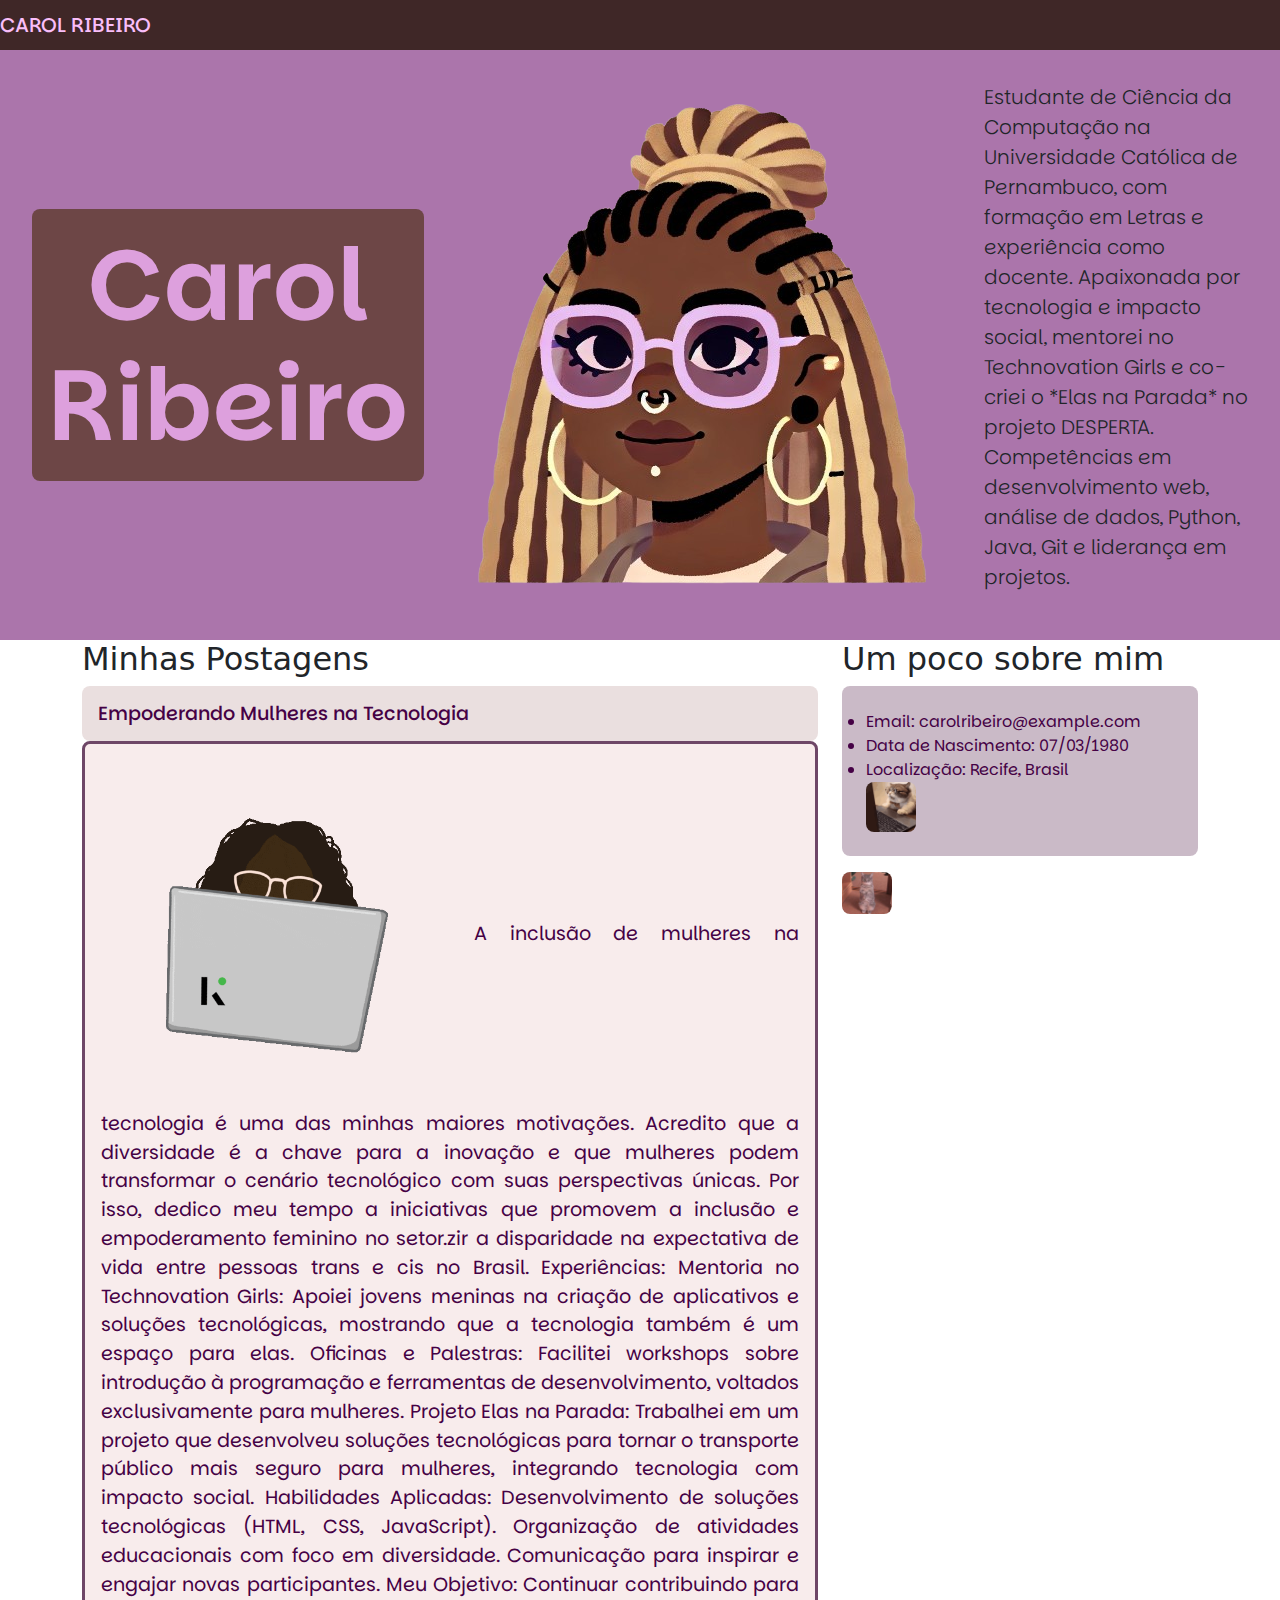
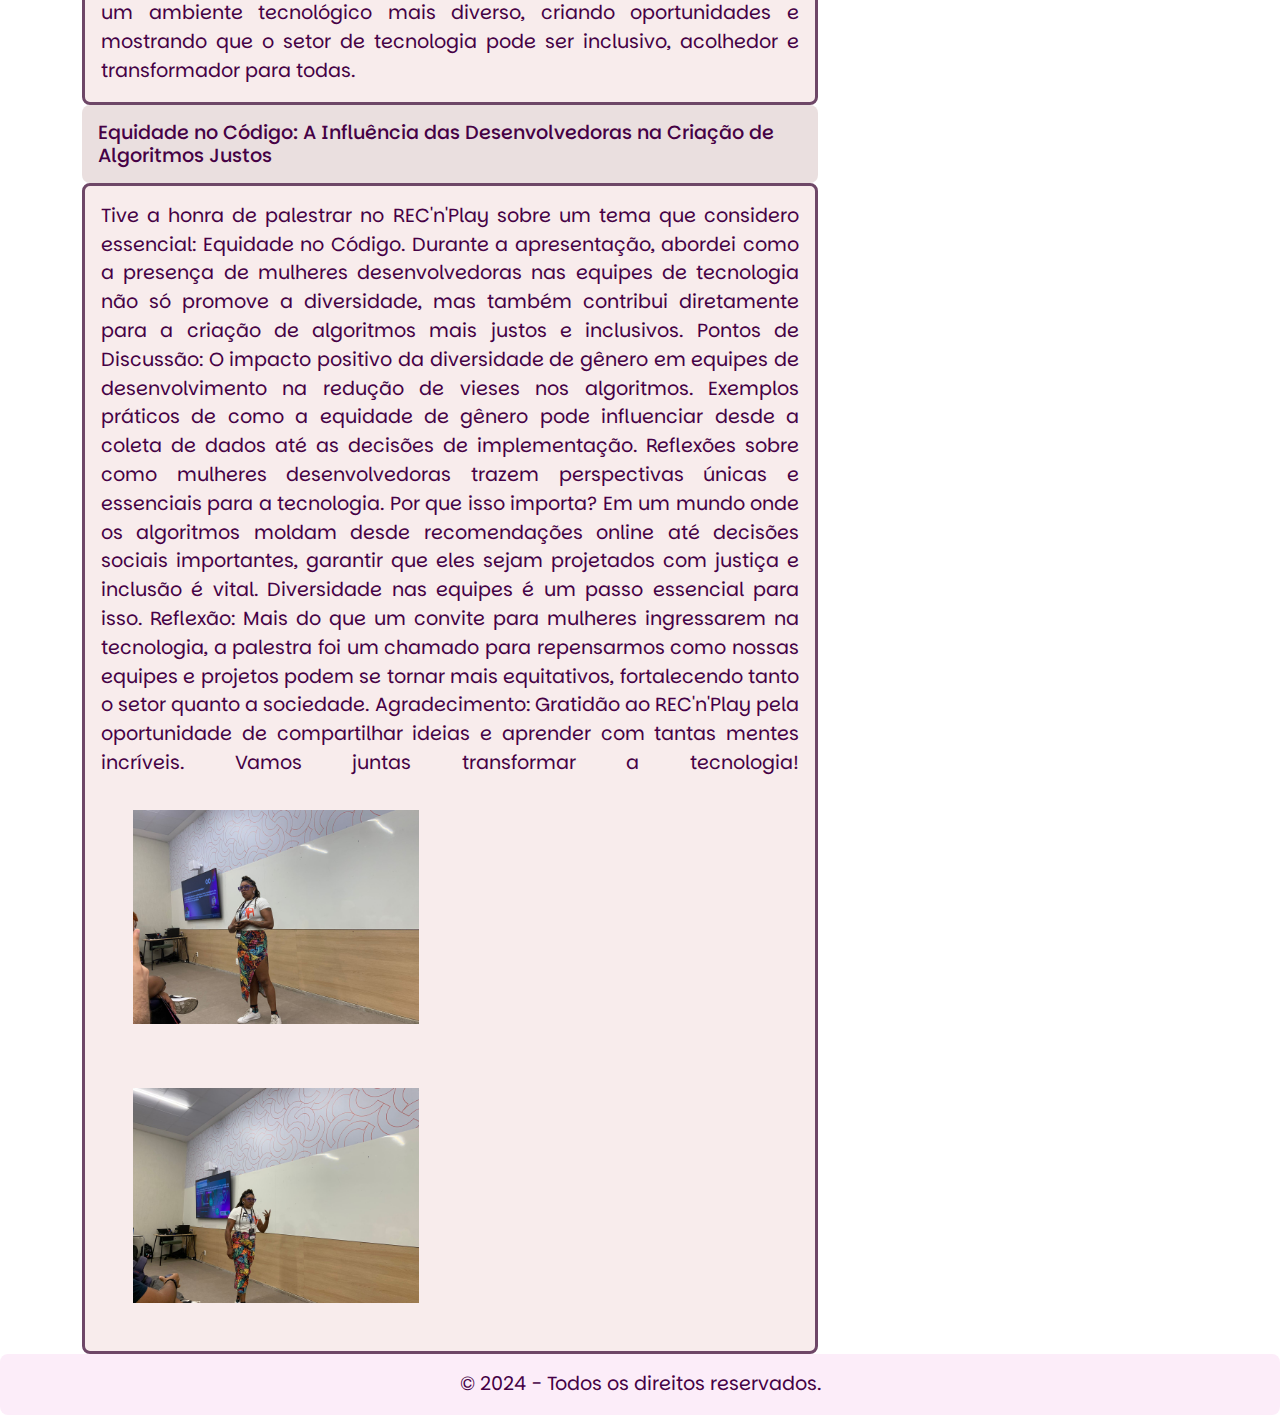
<file: index.html>
<!doctype html> 
<html lang="en"> 
  <head> 
    <meta charset="utf-8"> 
    <meta name="viewport" content="width=device-width, initial-scale=1"> 
    <title>Carol Ribeiro</title> 
    <link rel="stylesheet" href="styles.css">

    <link href="https://cdn.jsdelivr.net/npm/bootstrap@5.3.3/dist/css/bootstrap.min.css" 
rel="stylesheet" integrity="sha384
QWTKZyjpPEjISv5WaRU9OFeRpok6YctnYmDr5pNlyT2bRjXh0JMhjY6hW+ALEwIH" 
crossorigin="anonymous"> 
</head>
<body> 
    <nav class="navbar"> 
        <span class="navbar-brand mb-0 h1">Carol Ribeiro</span> 
    </nav> 
    <div class="jumbotron"> 
        <h1 class="display-4">Carol Ribeiro</h1> 
        <img src="converted_avatar.png" class="img-fluid" alt="Foto do Usuário">  
        <p class="lead">Estudante de Ciência da Computação na Universidade Católica de Pernambuco,
            com formação em Letras e experiência como docente. Apaixonada por tecnologia e impacto social, 
            mentorei no Technovation Girls e co-criei o *Elas na Parada* no projeto DESPERTA.
            Competências em desenvolvimento web, análise de dados, Python, Java, 
            Git e liderança em projetos.</p> 
    </div> 
    <div class="container"> 
        <div class="row"> 
            <div class="col-md-8"> 
                <h2>Minhas Postagens</h2> 
                <div class="card1"> 
                    <div class="card-body"> 
                        <h5 class="card-title">Empoderando Mulheres na Tecnologia
                        </h5> 
                        <p class="card-text"><img src="giphy.gif" class="img-fluid" alt="tec gif"> A inclusão de mulheres na tecnologia é uma das minhas maiores motivações. 
                            Acredito que a diversidade é a chave para a inovação e que mulheres podem transformar o cenário
                             tecnológico com suas perspectivas únicas. Por isso, dedico meu tempo a iniciativas que promovem a
                              inclusão e empoderamento feminino no setor.zir a disparidade na expectativa de vida entre pessoas 
                              trans e cis no Brasil.
                              Experiências:

Mentoria no Technovation Girls: Apoiei jovens meninas na criação de aplicativos e soluções tecnológicas, mostrando que a tecnologia também é um espaço para elas.
Oficinas e Palestras: Facilitei workshops sobre introdução à programação e ferramentas de desenvolvimento, voltados exclusivamente para mulheres.
Projeto Elas na Parada: Trabalhei em um projeto que desenvolveu soluções tecnológicas para tornar o transporte público mais seguro para mulheres, integrando tecnologia com impacto social.
Habilidades Aplicadas:

Desenvolvimento de soluções tecnológicas (HTML, CSS, JavaScript).
Organização de atividades educacionais com foco em diversidade.
Comunicação para inspirar e engajar novas participantes.
Meu Objetivo:
Continuar contribuindo para um ambiente tecnológico mais diverso, criando oportunidades e mostrando que o setor de tecnologia pode ser inclusivo, acolhedor e transformador para todas.
 </p> 
                    </div> 
                </div> 
                <div class="card2"> 
                    <div class="card-body"> 
                        <h5 class="card-title">Equidade no Código: A Influência das Desenvolvedoras na Criação de Algoritmos Justos</h5> 
                        <p class="card-text">Tive a honra de palestrar no REC'n'Play sobre um tema que considero essencial: Equidade no Código. Durante a apresentação, abordei como a presença de mulheres desenvolvedoras nas equipes de tecnologia não só promove a diversidade, mas também contribui diretamente para a criação de algoritmos mais justos e inclusivos.

                            Pontos de Discussão:
                            
                            O impacto positivo da diversidade de gênero em equipes de desenvolvimento na redução de vieses nos algoritmos.
                            Exemplos práticos de como a equidade de gênero pode influenciar desde a coleta de dados até as decisões de implementação.
                            Reflexões sobre como mulheres desenvolvedoras trazem perspectivas únicas e essenciais para a tecnologia.
                            Por que isso importa?
                            Em um mundo onde os algoritmos moldam desde recomendações online até decisões sociais importantes, garantir que eles sejam projetados com justiça e inclusão é vital. Diversidade nas equipes é um passo essencial para isso.
                            
                            Reflexão:
                            Mais do que um convite para mulheres ingressarem na tecnologia, a palestra foi um chamado para repensarmos como nossas equipes e projetos podem se tornar mais equitativos, fortalecendo tanto o setor quanto a sociedade.
                            
                            Agradecimento:
                            Gratidão ao REC'n'Play pela oportunidade de compartilhar ideias e aprender com tantas mentes incríveis. Vamos juntas transformar a tecnologia!
                            <img src="recinplay1.jpg" class="img-fluid" alt="rec in play1">  
                            <img src="recinplay2.jpg" class="img-fluid" alt="rec in play2">  
                            

                            </p> 
                    </div> 
                </div> 

                <!-- Adicione mais postagens conforme necessário --> 
            </div> 
            <div class="col-md-4"> 

                <h2> Um poco sobre mim</h2> 
                <ul> 
                    <li>Email: carolribeiro@example.com</li> 
                    <li>Data de Nascimento: 07/03/1980</li> 
                    <li>Localização: Recife, Brasil</li> 
                    <img src="gatinho-gato.gif" class="img-fluid" alt="gatinho 2">  

                </ul> 
                <img src="VVmJ.gif" class="img-fluid" alt="gatinho">  

            </div> 

        </div> 
    </div> 

    <footer class="footer"> 
        <div class="container text-center"> 
            &copy; 2024 - Todos os direitos reservados. 
        </div> 
    </footer> 
</body> 
</html>
</file>
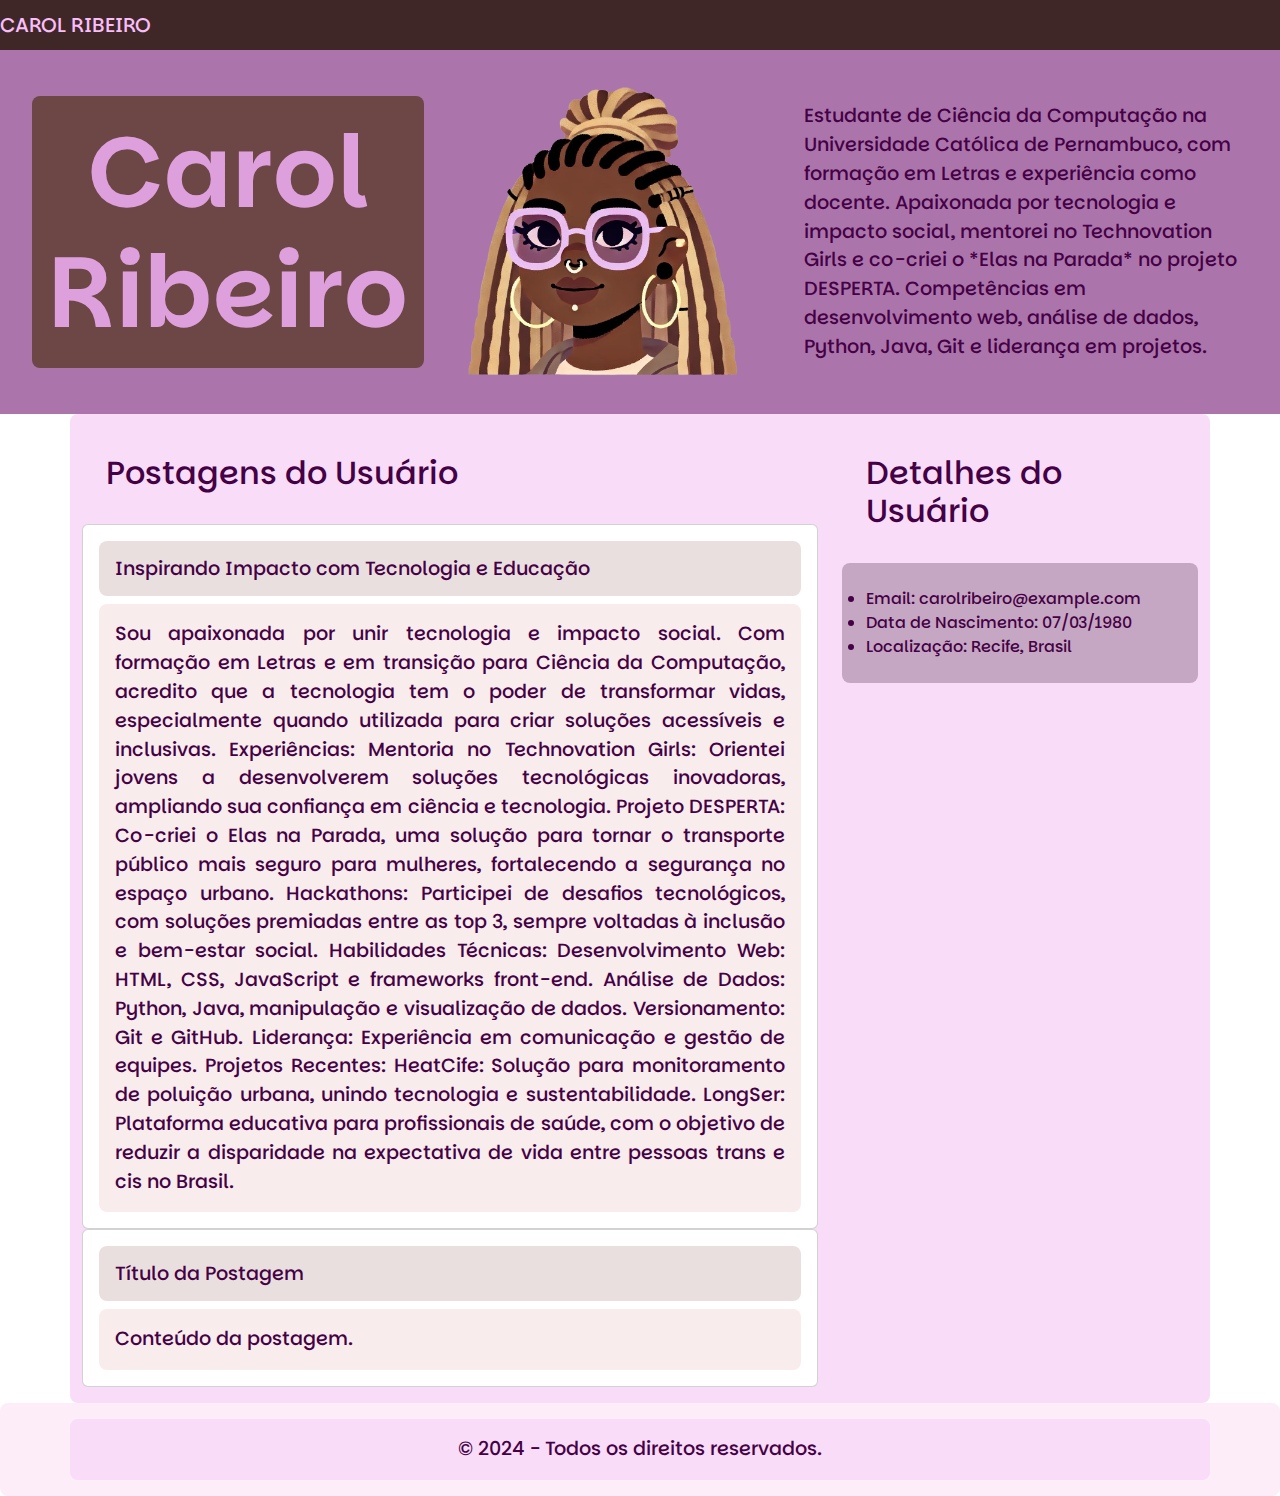
<file: atividade Bootstrap/index.html>
<!doctype html> 
<html lang="en"> 
  <head> 
    <meta charset="utf-8"> 
    <meta name="viewport" content="width=device-width, initial-scale=1"> 
    <title>Carol Ribeiro</title> 
    <link rel="stylesheet" href="styles.css">

    <link href="https://cdn.jsdelivr.net/npm/bootstrap@5.3.3/dist/css/bootstrap.min.css" 
rel="stylesheet" integrity="sha384
QWTKZyjpPEjISv5WaRU9OFeRpok6YctnYmDr5pNlyT2bRjXh0JMhjY6hW+ALEwIH" 
crossorigin="anonymous"> 
</head>
<body> 
    <nav class="navbar"> 
        <span class="navbar-brand mb-0 h1">Carol Ribeiro</span> 
    </nav> 
    <div class="jumbotron"> 
        <h1 class="display-4">Carol Ribeiro</h1> 
        <img src="converted_avatar.png" class="img-fluid" alt="Foto do Usuário">  
        <p class="lead">Estudante de Ciência da Computação na Universidade Católica de Pernambuco,
            com formação em Letras e experiência como docente. Apaixonada por tecnologia e impacto social, 
            mentorei no Technovation Girls e co-criei o *Elas na Parada* no projeto DESPERTA.
            Competências em desenvolvimento web, análise de dados, Python, Java, 
            Git e liderança em projetos.</p> 
    </div> 
    <div class="container"> 
        <div class="row"> 
            <div class="col-md-8"> 
                <h2>Postagens do Usuário</h2> 
                <div class="card"> 
                    <div class="card-body"> 
                        <h5 class="card-title">Inspirando Impacto com Tecnologia e Educação
                        </h5> 
                        <p class="card-text">Sou apaixonada por unir tecnologia e impacto social. Com formação em Letras e em transição para Ciência da Computação, acredito que a tecnologia tem o poder de transformar vidas, especialmente quando utilizada para criar soluções acessíveis e inclusivas.

Experiências:

Mentoria no Technovation Girls: Orientei jovens a desenvolverem soluções tecnológicas inovadoras, ampliando sua confiança em ciência e tecnologia.
Projeto DESPERTA: Co-criei o Elas na Parada, uma solução para tornar o transporte público mais seguro para mulheres, fortalecendo a segurança no espaço urbano.
Hackathons: Participei de desafios tecnológicos, com soluções premiadas entre as top 3, sempre voltadas à inclusão e bem-estar social.
Habilidades Técnicas:

Desenvolvimento Web: HTML, CSS, JavaScript e frameworks front-end.
Análise de Dados: Python, Java, manipulação e visualização de dados.
Versionamento: Git e GitHub.
Liderança: Experiência em comunicação e gestão de equipes.
Projetos Recentes:

HeatCife: Solução para monitoramento de poluição urbana, unindo tecnologia e sustentabilidade.
LongSer: Plataforma educativa para profissionais de saúde, com o objetivo de reduzir a disparidade na expectativa de vida entre pessoas trans e cis no Brasil.</p> 
                    </div> 
                </div> 
                <div class="card"> 
                    <div class="card-body"> 
                        <h5 class="card-title">Título da Postagem</h5> 
                        <p class="card-text">Conteúdo da postagem.</p> 
                    </div> 
                </div> 
                <!-- Adicione mais postagens conforme necessário --> 
            </div> 
            <div class="col-md-4"> 
                <h2>Detalhes do Usuário</h2> 
                <ul> 
                    <li>Email: carolribeiro@example.com</li> 
                    <li>Data de Nascimento: 07/03/1980</li> 
                    <li>Localização: Recife, Brasil</li> 
                </ul> 
            </div> 
        </div> 
    </div> 
    <footer class="footer"> 
        <div class="container text-center"> 
            &copy; 2024 - Todos os direitos reservados. 
        </div> 
    </footer> 
</body> 
</html>
</file>
<file: styles.css>
@import url('https://fonts.googleapis.com/css2?family=Lilita+One&family=Parkinsans:wght@300..800&display=swap');
*{
    margin: 0px;
    padding: 0px;
    box-sizing: border-box;

}


.navbar{
    font-family: "Parkinsans", sans-serif;
    font-style:normal;
    background-color: rgb(63, 39, 39) !important; 
    font-size: 20px; 
    color: rgb(69, 1, 69);
    padding: 0.5rem;
 
}
.navbar .navbar-brand {

    color: rgb(249, 190, 249); 
    
    text-transform: uppercase; 
}
.navbar .navbar-brand:hover {
    background-color: rgb(41, 1, 41);

    color: rgb(255, 255, 255); 
}


.jumbotron {

    font-family: "Parkinsans", sans-serif;

    display: flex; 
    align-items: center; 
    gap: 30px; 
    padding: 2rem;
    background-color: rgb(171, 117, 171); 
}

.jumbotron h1 {
    font-family: "Parkinsans", sans-serif;
    font-weight: 600;

    padding: 1rem;
    color: plum;
    background-color: rgb(109, 70, 70); 
    border-radius: 0.5rem;
    text-align: center;
    font-size: 100px; 
    margin: 0; 

.jumbotron p {
    font-family: "Parkinsans", sans-serif;
    font-weight: 500;
    color: rgb(69, 1, 69);
    font-size: 1.2rem; 
    line-height: 1.5; 
    margin: 0;
}

.jumbotron img {
    margin-right: 20px; 
    width: 300px; 
}

 

 .container{
    font-family: "Parkinsans", sans-serif;
    font-weight: 500;

    background-color: rgb(248, 220, 248);
    padding: 1rem;
    border-radius: 0.5rem;
    
    h2{
        
        font-family: "Parkinsans", sans-serif;

        color: rgb(69, 1, 69);
        padding: 1.5rem;

    }
    
 }

 }
 .col-md-4 ul{

    font-family: "Parkinsans", sans-serif;
    padding: 1.5rem;
    color: rgb(69, 1, 69);
    border-radius: 0.5rem;
    background-color: rgba(137, 100, 130, 0.448)

   

 }

 .col-md-4 img{
    margin-right: 20px; 
    width: 50px; 
    border-radius: 0.5rem;

}

 
.card-body h5{

        font-size: 1.2rem; 
        font-family: "Parkinsans", sans-serif;
        color: rgb(69, 1, 69);
        border-radius: 0.5rem; 
        padding: 1rem;
        background-color: rgba(186, 150, 150, 0.304)


    }
    

    .card-text img{
        padding: 2rem;
    
        width: 350px; 
        border-radius: 0.5rem;
        align-items: center; 
    
    }
    
.card-text{

        text-align: justify; 
        line-height: 1.5; 
        font-size: 1.2rem; 
        font-family: "Parkinsans", sans-serif;
        color: rgb(69, 1, 69);
        border-radius: 0.5rem; 
        padding: 1rem;
        border: 3px solid rgb(110, 71, 103); /* Contorno sólido */
        background-color: rgba(233, 194, 194, 0.304)

       
        }


.footer{
        font-size: 1.2rem;
        font-family: "Parkinsans", sans-serif;
        color: rgb(69, 1, 69);
        border-radius: 0.5rem; 
        padding: 1rem;
        background-color: rgba(244, 197, 234, 0.304)

}
</file>
<file: atividade Bootstrap/styles.css>
@import url('https://fonts.googleapis.com/css2?family=Lilita+One&family=Parkinsans:wght@300..800&display=swap');
*{
    margin: 0px;
    padding: 0px;
    box-sizing: border-box;

}



.navbar{
    font-family: "Parkinsans", sans-serif;
    font-style:normal;
    background-color: rgb(63, 39, 39) !important; /* Alterar a cor de fundo */
    font-size: 20px; /* Tamanho da fonte do texto */
    color: rgb(69, 1, 69);
    padding: 0.5rem;
 
}
.navbar .navbar-brand {

    color: rgb(249, 190, 249); /* Cor personalizada para o texto do título */
    
    text-transform: uppercase; /* Transformar o texto em letras maiúsculas */
}

.navbar .navbar-brand:hover {
    background-color: rgb(41, 1, 41);

    color: rgb(255, 255, 255); /* Cor ao passar o mouse */
}


.jumbotron {

    font-family: "Parkinsans", sans-serif;

    display: flex; /* Configura o layout como Flexbox */
    align-items: center; /* Alinha a imagem e o texto verticalmente */
    gap: 30px; /* Espaço entre a imagem e o texto */
    padding: 2rem;
    background-color: rgb(171, 117, 171); /* Cor de fundo */
}

.jumbotron h1 {
    font-family: "Parkinsans", sans-serif;
    font-weight: 600;

    padding: 1rem;
    color: plum;
    background-color: rgb(109, 70, 70); /* Fundo do título */
    border-radius: 0.5rem;
    text-align: center;
    font-size: 100px; /* Tamanho da fonte do texto */
    margin: 0; /* Remove margens extras */
}

.jumbotron p {
    font-family: "Parkinsans", sans-serif;
    font-weight: 500;
    color: rgb(69, 1, 69); /* Cor do texto */
    font-size: 1.2rem; /* Tamanho da fonte */
    line-height: 1.5; /* Altura das linhas para melhor leitura */
    margin: 0; /* Remove margens extras */
}

.jumbotron img {
    margin-right: 20px; /* Espaço entre a imagem e o texto */
    width: 300px; /* Tamanho da imagem */
}

 .container{
    font-family: "Parkinsans", sans-serif;
    font-weight: 500;

    background-color: rgb(248, 220, 248);
    padding: 1rem;
    border-radius: 0.5rem;
    
    h2{
        
        font-family: "Parkinsans", sans-serif;

        color: rgb(69, 1, 69);
        padding: 1.5rem;

    }
    
 }
 .col-md-4 ul{

    font-family: "Parkinsans", sans-serif;
    padding: 1.5rem;
    color: rgb(69, 1, 69);
    border-radius: 0.5rem;
    background-color: rgba(137, 100, 130, 0.448)

   

 }
 
.card-body h5{

        font-size: 1.2rem; /* Tamanho da fonte */
        font-family: "Parkinsans", sans-serif;
        color: rgb(69, 1, 69);
        border-radius: 0.5rem; /* Bordas arredondadas para a imagem */
        padding: 1rem;
        background-color: rgba(186, 150, 150, 0.304)


    }

.card-text{
        text-align: justify; /* Justifica o texto */
        line-height: 1.5; /* Melhora o espaçamento entre linhas */
        font-size: 1.2rem; /* Tamanho da fonte */
        font-family: "Parkinsans", sans-serif;
        color: rgb(69, 1, 69);
        border-radius: 0.5rem; /* Bordas arredondadas para a imagem */
        padding: 1rem;
        background-color: rgba(233, 194, 194, 0.304)
        }


.footer{
        font-size: 1.2rem; /* Tamanho da fonte */
        font-family: "Parkinsans", sans-serif;
        color: rgb(69, 1, 69);
        border-radius: 0.5rem; /* Bordas arredondadas para a imagem */
        padding: 1rem;
        background-color: rgba(244, 197, 234, 0.304)

}
</file>
